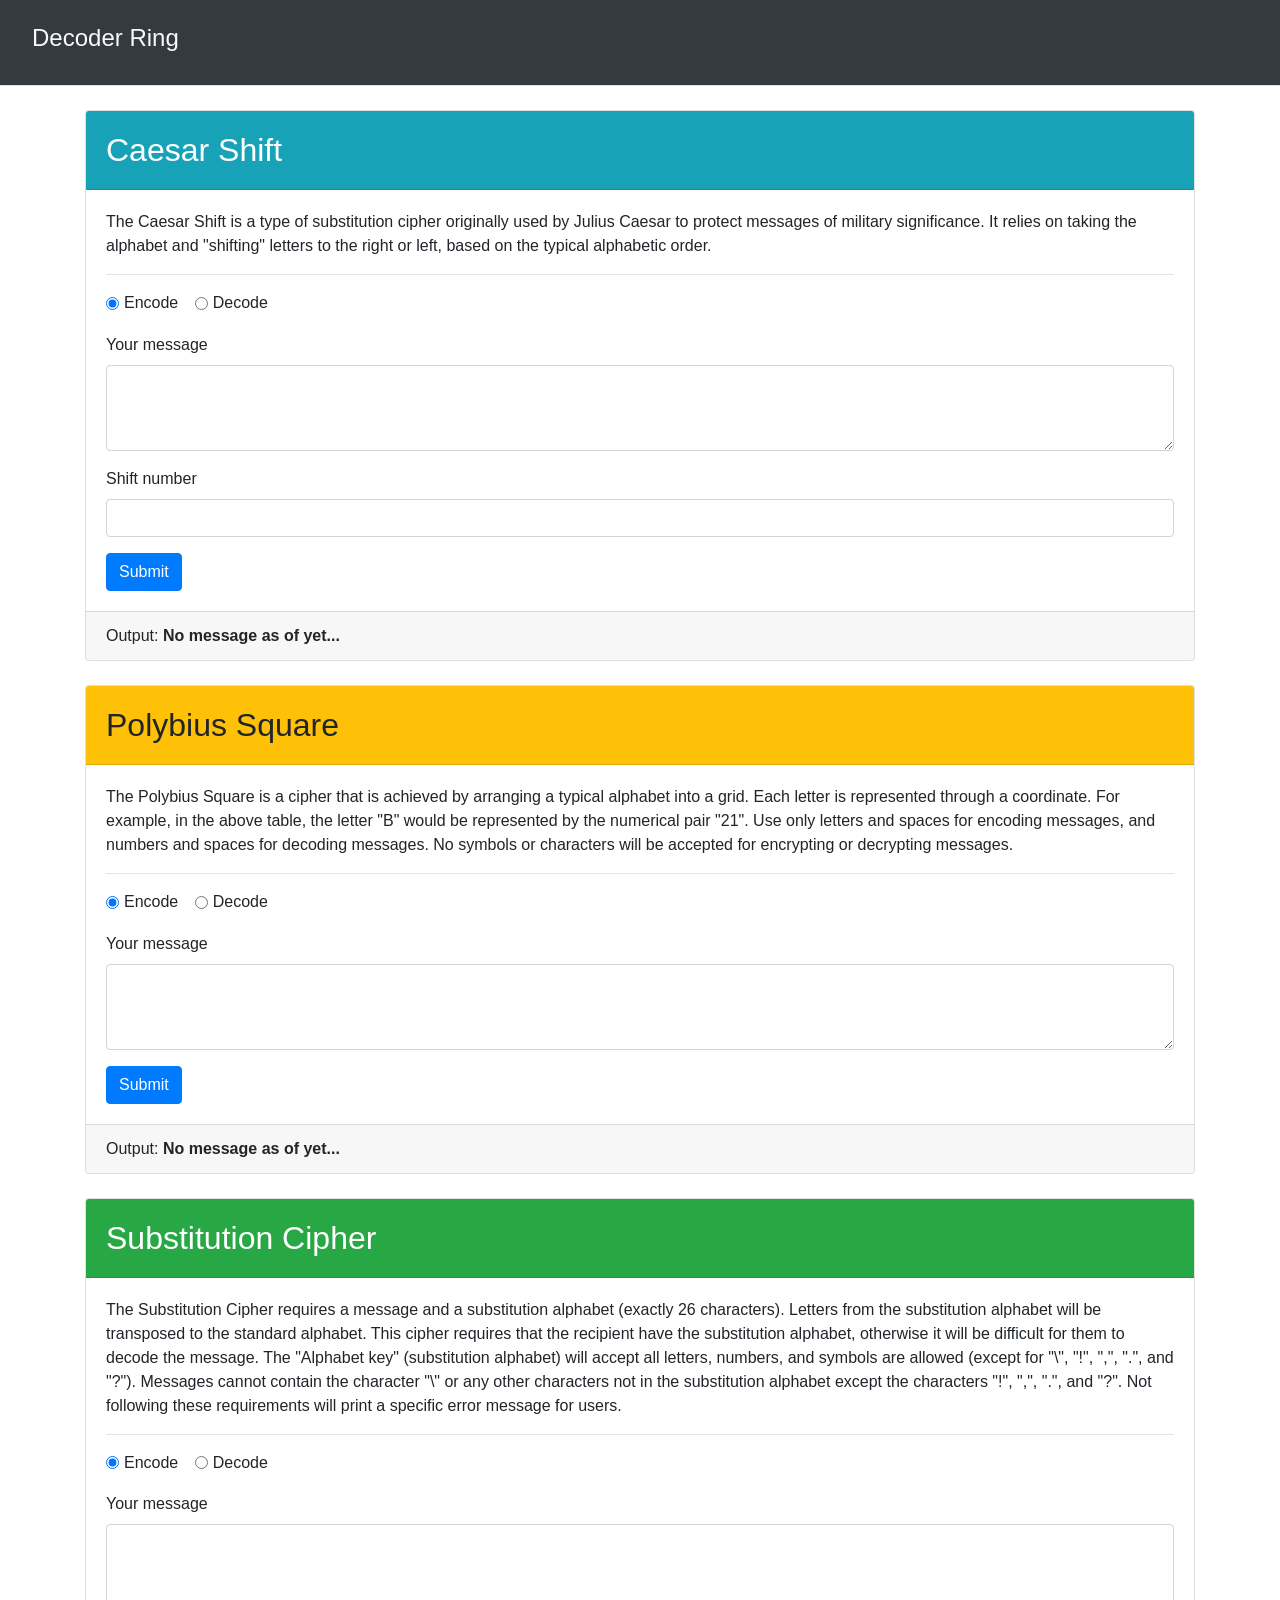
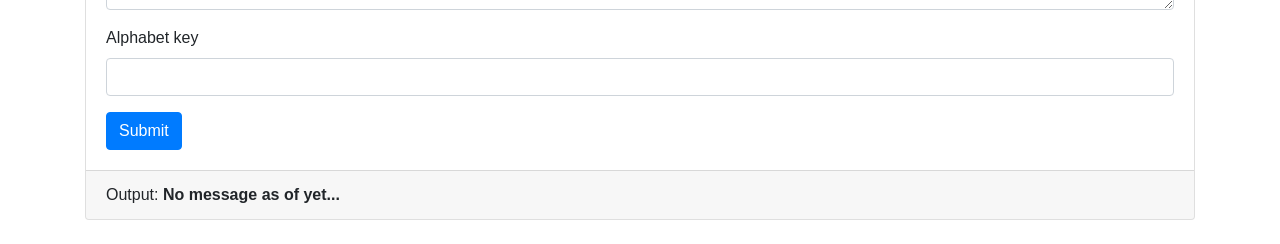
<file: index.html>
<!DOCTYPE html>
<html lang="en">
  <head>
    <!-- Required meta tags -->
    <meta charset="utf-8" />
    <meta
      name="viewport"
      content="width=device-width, initial-scale=1, shrink-to-fit=no"
    />
    <link rel="icon" href="images/favicon.ico" />
    <script src="https://ajax.googleapis.com/ajax/libs/jquery/1.11.1/jquery.min.js"></script>
    <link
      rel="stylesheet"
      href="https://stackpath.bootstrapcdn.com/bootstrap/4.5.2/css/bootstrap.min.css"
      integrity="sha384-JcKb8q3iqJ61gNV9KGb8thSsNjpSL0n8PARn9HuZOnIxN0hoP+VmmDGMN5t9UJ0Z"
      crossorigin="anonymous"
    />
    
    <title>Decoder Ring - Home Page</title>
  </head>

  <body>
    <header class="container-fluid bg-light border-bottom text-light bg-dark">
      <nav class="row align-items-center">
        <h1 class="h4 p-3">
          <a class="text-light nav-link active" href="index.html"
            >Decoder Ring</a
          >
        </h1>
      </nav>
    </header>

    <main class="container my-4">
      <!-- Caesar Shift -->
      <section class="row">
        <div class="col">
          <div class="card">
            <div class="card-header bg-info text-white">
              <h2 class="my-2">Caesar Shift</h2>
            </div>
            <div class="card-body">
              <p>
                The Caesar Shift is a type of substitution cipher originally
                used by Julius Caesar to protect messages of military
                significance. It relies on taking the alphabet and "shifting"
                letters to the right or left, based on the typical alphabetic
                order.
              </p>
              <hr />
              <form id="caesar">
                <div class="form-group">
                  <div class="form-check form-check-inline">
                    <input
                      class="form-check-input"
                      type="radio"
                      name="caesar-options"
                      id="caesar-options-encode"
                      value="encode"
                      checked
                    />
                    <label class="form-check-label" for="caesar-options-encode"
                      >Encode</label
                    >
                  </div>
                  <div class="form-check form-check-inline">
                    <input
                      class="form-check-input"
                      type="radio"
                      name="caesar-options"
                      id="caesar-options-decode"
                      value="decode"
                    />
                    <label class="form-check-label" for="caesar-options-decode"
                      >Decode</label
                    >
                  </div>
                </div>
                <div class="form-group">
                  <label for="caesar-input">Your message</label>
                  <textarea
                    class="form-control"
                    id="caesar-input"
                    rows="3"
                  ></textarea>
                </div>
                <div class="form-group">
                  <label for="caesar-shift">Shift number</label>
                  <input type="number" class="form-control" id="caesar-shift" />
                </div>
                <button class="btn btn-primary" type="submit">Submit</button>
              </form>
            </div>
            <div
              id="caesar-alert"
              class="alert alert-danger mb-0 rounded-0 d-none"
              role="alert"
            >
              Something went wrong! Check your input and the shift amount and
              try again.
            </div>
            <div class="card-footer">
              Output:
              <span class="font-weight-bold" id="caesar-output"
                >No message as of yet...</span
              >
            </div>
          </div>
        </div>
      </section>

      <!-- Polybius -->
      <section class="row mt-4">
        <div class="col">
          <div class="card">
            <div class="card-header bg-warning">
              <h2 class="my-2">Polybius Square</h2>
            </div>
            <div class="card-body">
              <p>
                The Polybius Square is a cipher that is achieved by arranging a
                typical alphabet into a grid. Each letter is represented through
                a coordinate. For example, in the above table, the letter "B"
                would be represented by the numerical pair "21". Use only letters 
                and spaces for encoding messages, and numbers and spaces for 
                decoding messages. No symbols or characters will be accepted for encrypting or decrypting messages.
              </p>
              <hr />
              <form id="polybius">
                <div class="form-group">
                  <div class="form-check form-check-inline">
                    <input
                      class="form-check-input"
                      type="radio"
                      name="polybius-options"
                      id="polybius-options-encode"
                      value="encode"
                      checked
                    />
                    <label
                      class="form-check-label"
                      for="polybius-options-encode"
                      >Encode</label
                    >
                  </div>
                  <div class="form-check form-check-inline">
                    <input
                      class="form-check-input"
                      type="radio"
                      name="polybius-options"
                      id="polybius-options-decode"
                      value="decode"
                    />
                    <label
                      class="form-check-label"
                      for="polybius-options-decode"
                      >Decode</label
                    >
                  </div>
                </div>
                <div class="form-group">
                  <label for="polybius-input">Your message</label>
                  <textarea
                    class="form-control"
                    id="polybius-input"
                    rows="3"
                  ></textarea>
                </div>
                <button class="btn btn-primary" type="submit">Submit</button>
              </form>
            </div>
            <div
              id="polybius-alert"
              class="alert alert-danger mb-0 rounded-0 d-none"
              role="alert"
            >
              Something went wrong! Check your input and try again.
            </div>
            <div class="card-footer">
              Output:
              <span class="font-weight-bold" id="polybius-output"
                >No message as of yet...</span
              >
            </div>
          </div>
        </div>
      </section>

      <!-- Substitution -->
      <section class="row mt-4">
        <div class="col">
          <div class="card">
            <div class="card-header bg-success text-white">
              <h2 class="my-2">Substitution Cipher</h2>
            </div>
            <div class="card-body">
              <p>
                The Substitution Cipher requires a message and a
                substitution alphabet (exactly 26 characters). Letters from the 
                substitution alphabet will be transposed to the standard alphabet.
                 This cipher requires that the recipient have the substitution 
                 alphabet, otherwise it will be difficult for them to decode the 
                 message. The "Alphabet key" (substitution alphabet) will accept 
                 all letters, numbers, and symbols are allowed (except for "\", 
                 "!", ",", ".", and "?"). Messages cannot contain the character 
                 "\" or any other characters not in the substitution alphabet 
                 except the characters "!", ",", ".", and "?". Not following these
                  requirements will print a specific error message for users.  
              </p>
              <hr />
              <form id="substitution">
                <div class="form-group">
                  <div class="form-check form-check-inline">
                    <input
                      class="form-check-input"
                      type="radio"
                      name="substitution-options"
                      id="substitution-options-encode"
                      value="encode"
                      checked
                    />
                    <label
                      class="form-check-label"
                      for="substitution-options-encode"
                      >Encode</label
                    >
                  </div>
                  <div class="form-check form-check-inline">
                    <input
                      class="form-check-input"
                      type="radio"
                      name="substitution-options"
                      id="substitution-options-decode"
                      value="decode"
                    />
                    <label
                      class="form-check-label"
                      for="substitution-options-decode"
                      >Decode</label
                    >
                  </div>
                </div>
                <div class="form-group">
                  <label for="substitution-input">Your message</label>
                  <textarea
                    class="form-control"
                    id="substitution-input"
                    rows="3"
                  ></textarea>
                </div>
                <div class="form-group">
                  <label for="substitution-alphabet">Alphabet key</label>
                  <input
                    type="text"
                    class="form-control"
                    id="substitution-alphabet"
                    maxlength="26"
                  />
                </div>
                <button class="btn btn-primary" type="submit">Submit</button>
              </form>
            </div>
            <div
              id="substitution-alert"
              class="alert alert-danger mb-0 rounded-0 d-none"
              role="alert"
            >
              Something went wrong! Check your input and alphabet key.
            </div>
            <div class="card-footer">
              Output:
              <span class="font-weight-bold" id="substitution-output"
                >No message as of yet...</span
              >
            </div>
          </div>
        </div>
      </section>
    </main>

    <script src="./scripts/setup.js"></script>
    <script src="./src/caesar.js"></script>
    <script src="./src/polybius.js"></script>
    <script src="./src/substitution.js"></script>
    <script src="./scripts/caesar.js"></script>
    <script src="./scripts/polybius.js"></script>
    <script src="./scripts/substitution.js"></script>
  </body>
</html>
</file>
